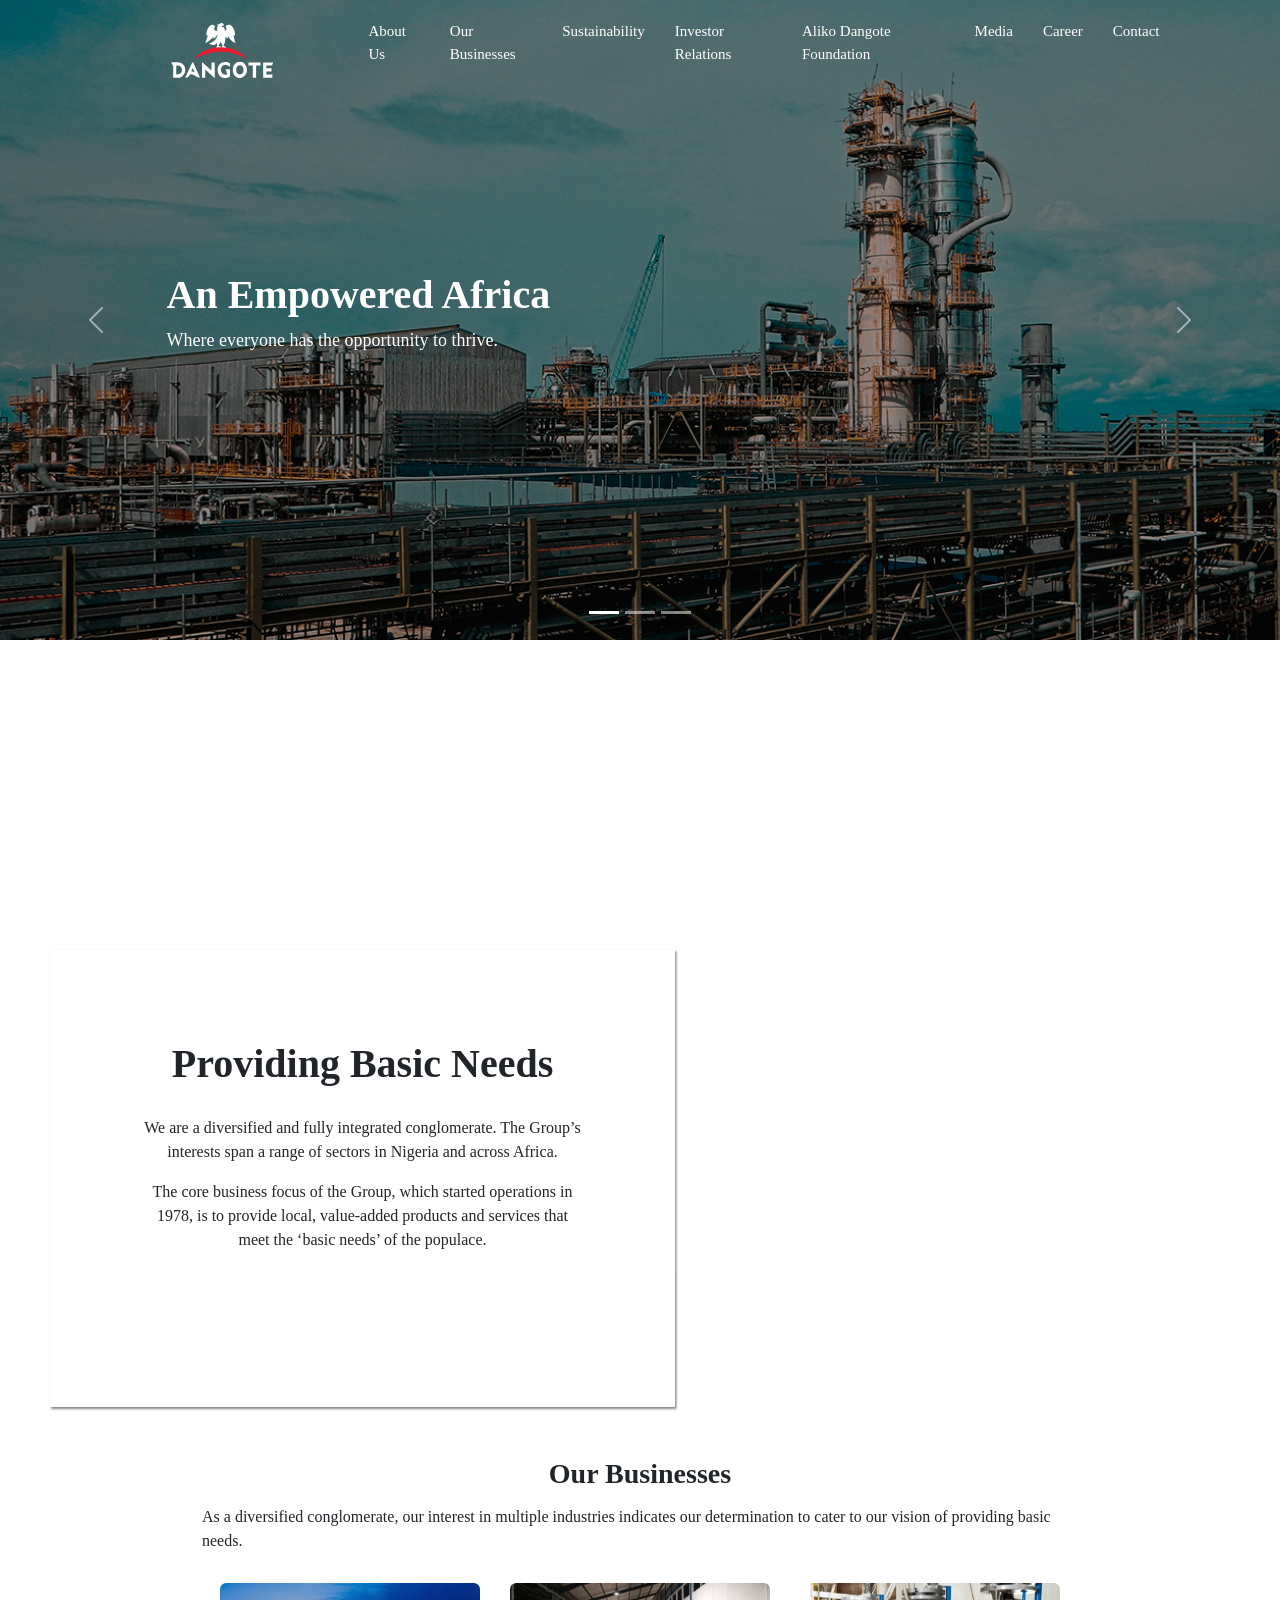
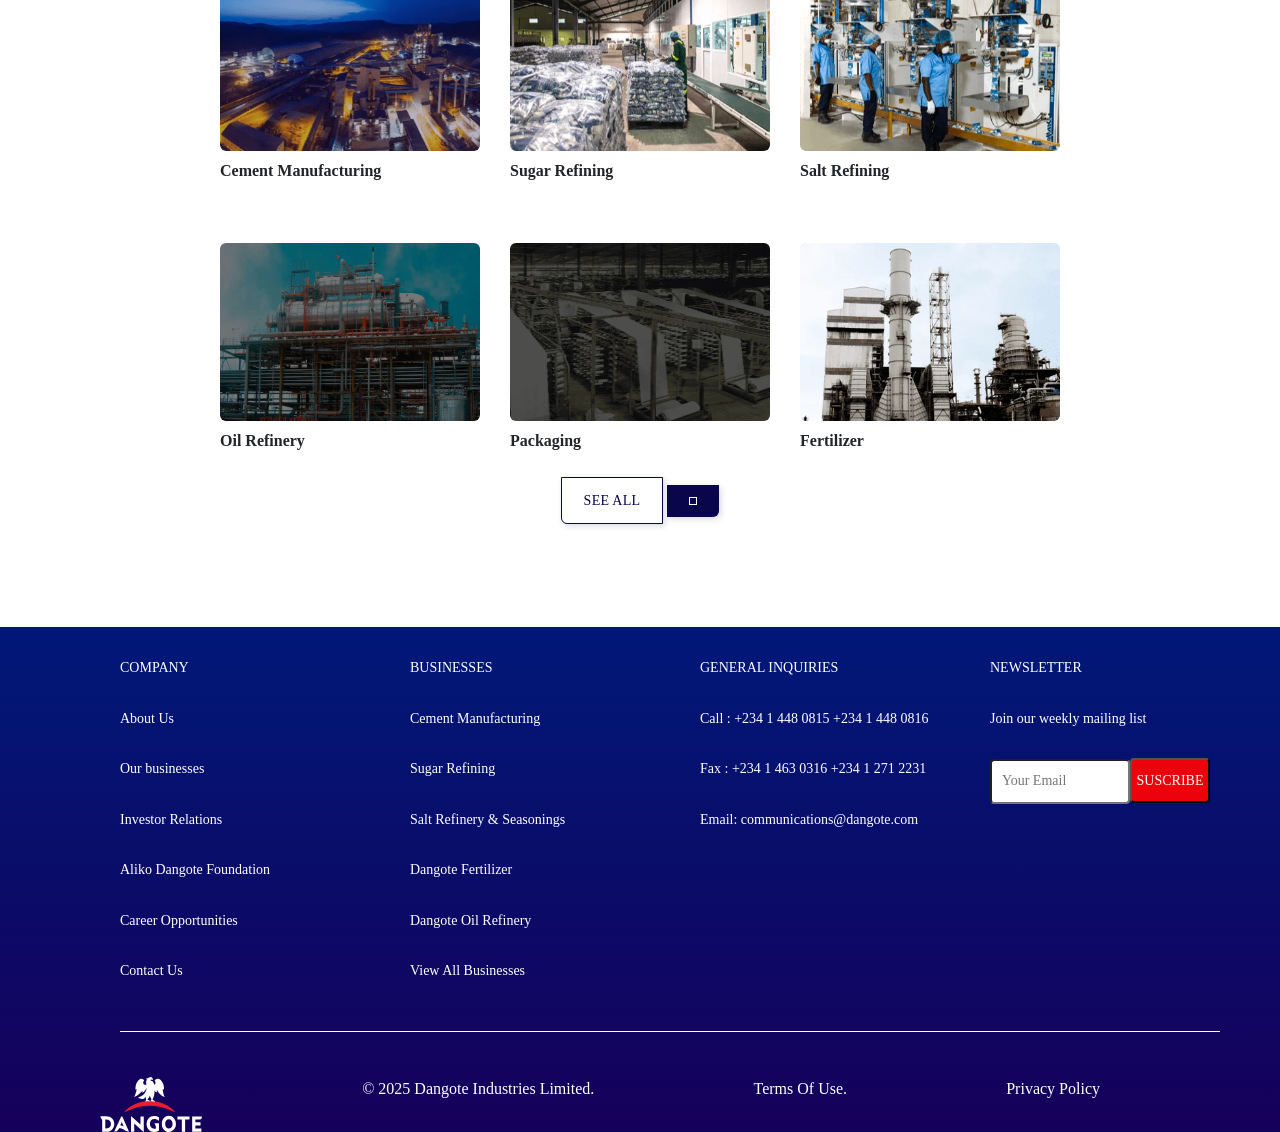
<file: index.html>
<!DOCTYPE html>
<html lang="en">

<head>
  <meta charset="UTF-8">
  <meta name="viewport" content="width=device-width, initial-scale=1.0">
  <title>Document</title>
  <link rel="stylesheet" href="style.css">
  <link href="https://cdn.jsdelivr.net/npm/bootstrap@5.3.8/dist/css/bootstrap.min.css" rel="stylesheet"
    integrity="sha384-sRIl4kxILFvY47J16cr9ZwB07vP4J8+LH7qKQnuqkuIAvNWLzeN8tE5YBujZqJLB" crossorigin="anonymous">
  <style>
    .container {
      max-width: 900px;
      margin: 0 auto;
    }

    .description {
      margin-bottom: 30px;
      font-size: 16px;
      font-weight: normal;
    }

    .grid {
      display: flex;
      flex-wrap: wrap;
      justify-content: center;
      gap: 30px 30px;
    }

    .item {
      width: 260px;
      margin-bottom: 30px;
    }

    .item img {
      width: 100%;
      border-radius: 6px;
      display: block;
    }

    .caption {
      font-weight: 600;
      margin-top: 8px;
    }

    .button-wrapper {
      margin-top: 40px;
    }

    .button-see-all {
      border: 1px solid #09064b;
      padding: 12px 22px;
      color: #09064b;
      background-color: #fff;
      cursor: pointer;
      font-size: 14px;
      text-transform: uppercase;
      letter-spacing: 0.02em;
      border-radius: 0 0 0 6px;
      box-shadow: 2px 2px 6px rgba(9, 6, 75, 0.15);
      transition: background-color 0.25s, color 0.25s;
    }

    .button-see-all:hover {
      background-color: #09064b;
      color: #fff;
    }

    .button-icon {
      background-color: #09064b;
      color: #fff;
      border: none;
      padding: 12px 22px;
      font-size: 14px;
      border-radius: 0 0 6px 0;
      box-shadow: 2px 2px 6px rgba(9, 6, 75, 0.15);
      cursor: pointer;
      display: inline-flex;
      align-items: center;
      justify-content: center;
    }

    /* Icon is a small square in center */
    .button-icon::before {
      content: '';
      width: 8px;
      height: 8px;
      border: 1px solid #fff;
      display: inline-block;
    }
  </style>
</head>

<body>
  <div class="hero-section">
    <nav>
      <div class="nav-content" style="position: fixed; margin: 0 105.5px; padding: 0 15px; font-size: 15px;">
        <div>
          <img src="images/dan1.svg" alt="" style="height: 100;width: 53.39;padding-right: 63px;">
        </div>
        <ul class="nav-links">
          <li class="dropdown"><a href="#">About Us</a>
            <div class="drop-content" style="color:blue;font-size: 12px;">
              <ul>
                <li>Who We Are</li>
                <li>Vision & Mission</li>
                <li>Leadership</li>
                <li>History & Strategy</li>
              </ul>
            </div>
          </li>
          <li class="dropdown" style="color:  #fff;"><a href="hero.html">Our Businesses</a>
            <div class="drop-content1">
              <ul>
                <div class="grid"
                  style="padding-top: 35px;font-size: 12px;color: blue; padding-right: 65px; padding-left: 65px;width: 690px; height: auto; ">
                  <div class="con">
                    <li>Cement Manufacturing</li>
                  </div>
                  <div class="con">
                    <li>Rice Farming</li>
                  </div>
                  <div class="con">
                    <li>Polysacks</li>
                  </div>
                  <div class="con">
                    <li>Sugar Refining</li>
                  </div>
                  <div class="con">
                    <li>Automotive</li>
                  </div>
                  <div class="con">
                    <li>Real Estate</li>
                  </div>
                  <div class="con">
                    <li>Salt & Seasonings</li>
                  </div>
                  <div class="con">
                    <li>Refinery</li>
                  </div>
                  <div class="con">
                    <li>Mining</li>
                  </div>
                  <div class="con">
                    <li>Fertilizer</li>
                  </div>
                  <div class="con">
                    <li>Energy</li>
                  </div>
                  <div class="con">
                    <li>Logistics</li>
                  </div>
                  <div class="con">
                    <li>Infrastructure</li>
                  </div>
                  <div class="con">
                    <li>Petrochemicals</li>
                  </div>
                  <div class="con">
                    <li>Maritime</li>
                  </div>
                  <div class="con">
                    <li>Tomato Farming</li>
                  </div>
                  <div class="con">
                    <li>Training Academy</li>
                  </div>
                </div>
              </ul>
            </div>
          </li>
          <li><a href="#">Sustainability</a></li>
          <li><a href="#">Investor Relations</a></li>
          <li class="dropdown"><a href="#">Aliko Dangote Foundation</a>
            <div class="drop-content" style="width: auto;height: auto; text-align: center;">
              <ul>
                <li style="text-align: center;padding: 5px; color: blue;font-size: 12px;">Our schemes
                </li>
              </ul>
          </li>
          <li><a href="#">Media</a></li>
          <li><a href="#">Career</a></li>
          <li><a href="#">Contact</a></li>

      </div>
    </nav>

    <div id="carouselExampleIndicators" class="carousel slide">
      <div class="carousel-indicators">
        <button type="button" data-bs-target="#carouselExampleIndicators" data-bs-slide-to="0" class="active"
          aria-current="true" aria-label="Slide 1"></button>
        <button type="button" data-bs-target="#carouselExampleIndicators" data-bs-slide-to="1"
          aria-label="Slide 2"></button>
        <button type="button" data-bs-target="#carouselExampleIndicators" data-bs-slide-to="2"
          aria-label="Slide 3"></button>
      </div>
      <div class="carousel-inner">
        <div class="carousel-item active">
          <img src="images/helper1.jpg" class="d-block w-100" alt="..."
            style="height: 640px;object-fit: cover;position: relative;">
          <div class="cap"
            style="position: absolute; top: 50%; left: 28%; transform: translate(-50%, -50%); color: white; text-align: justify;">
            <h1 style="font-weight: bolder;">An Empowered Africa</h1>
            <p style="font-size: 18px;">Where everyone has the opportunity to thrive.</p>
          </div>
        </div>
        <div class="carousel-item">
          <img src="images/plate.jpg" class="d-block w-100" alt="..."
            style="height: 640px;object-fit: cover;position: relative;">
          <div class="cap"
            style="position: absolute; top: 50%; left: 28%; transform: translate(-50%, -50%); color: white; text-align: justify;">
            <h5>PETROCHEMICALS</h5>
            <h1 style="font-weight: bolder;">Polypropylene</h1>
            <p style="font-size: 18px;">Polypropylene (PP) is a widely used thermoplastic <br> polymer, produced through
              the polymerisation of <br> propylene, a byproduct of petroleum and natural gas <br> refining. Known for
              its versatility, strength, and <br> chemical resistance, polypropylene finds applications <br> across
              numerous industries, including packaging, <br> automotive, textiles, healthcare, and consumer goods. <br>
              It is lightweight, durable, and cost-effective, making <br> it a popular choice for both everyday products
              and <br> specialised industrial uses.</p>
          </div>
        </div>
        <div class="carousel-item">
          <img src="images/woman.jpg" class="d-block w-100" alt="..."
            style="height: 640px;object-fit: cover;position: relative;">
          <div class="cap"
            style="position: absolute; top: 50%; left: 28%; transform: translate(-50%, -50%); color: white; text-align: justify;">
            <h5>Aliko Dangote Foundation</h5>
            <h1 style="font-weight: bolder;">Touching Lives</h1>
            <p style="font-size: 18px;">Through interventions in healthcare, education, <br> economic empowerment and
              distaster relief, we are <br> impacting the lives of millions of people across <br> Africa.</p>
          </div>
        </div>
      </div>
      <button class="carousel-control-prev" type="button" data-bs-target="#carouselExampleIndicators"
        data-bs-slide="prev">
        <span class="carousel-control-prev-icon" aria-hidden="true"></span>
        <span class="visually-hidden">Previous</span>
      </button>
      <button class="carousel-control-next" type="button" data-bs-target="#carouselExampleIndicators"
        data-bs-slide="next">
        <span class="carousel-control-next-icon" aria-hidden="true"></span>
        <span class="visually-hidden">Next</span>
      </button>
    </div>
  </div>

  <div class="box" style="margin: 50px;">
    <h4 style="font-size: 40px;font-weight: bolder;">Providing Basic Needs</h4>
    <p style="padding-top: 20px;">We are a diversified and fully integrated conglomerate. The Group’s interests span a
      range of sectors in Nigeria and across Africa. </p>
    <span style="padding-top: 25px;">The core business focus of the Group, which started operations in 1978, is to
      provide local, value-added products and services that meet the ‘basic needs’ of the populace.</span>
  </div>

  <div class="vivian">
    <h4>Our Businesses</h4>
    </div>

    <div class="container">
      <p class="description">
        As a diversified conglomerate, our interest in multiple industries indicates our determination to cater to our
        vision of providing basic needs.
      </p>
      <div class="grid">
        <div class="item">
          <img src="images/cement.png.bv_resized_desktop.png.bv.webp" alt="Cement Manufacturing" />
          <div class="caption">Cement Manufacturing</div>
        </div>
        <div class="item">
          <img src="images/sugar-1.png.bv_resized_desktop.png.bv (1).webp" alt="Sugar Refining" />
          <div class="caption">Sugar Refining</div>
        </div>
        <div class="item">
          <img src="images/salt1.webp" alt="Salt Refining" />
          <div class="caption">Salt Refining</div>
        </div>
        <div class="item">
          <img src="images/oil1.webp" alt="Oil Refinery" style="height: 55%;">
          <div class="caption">Oil Refinery</div>
        </div>
        <div class="item">
          <img src="images/pack1.webp" alt="Packaging" style="height: 55%;">
          <div class="caption">Packaging</div>
        </div>
        <div class="item">
          <img src="images/ferlizer1.webp" alt="Fertilizer" style="height: 55%;">
          <div class="caption">Fertilizer</div>
        </div>
         <div class="button-wrapper" style="margin-top: -150px;">
        <button class="button-see-all">SEE ALL</button>
        <button class="button-icon" aria-label="More options"></button>
      </div>
      </div>

     
    </div>
  




  <footer>
    <div style="background: linear-gradient( rgb(0, 24, 120), rgb(21, 0, 90));width: 1351px;">
      <div class="abc">
        <div class="abcd">COMPANY</div>
        <div class="abcd">BUSINESSES</div>
        <div class="abcd">GENERAL INQUIRIES</div>
        <div class="abcd">NEWSLETTER</div>
        <div class="abcd">About Us</div>
        <div class="abcd">Cement Manufacturing</div>
        <div class="abcd">Call : +234 1 448 0815 +234 1 448 0816</div>
        <div class="abcd">Join our weekly mailing list
        </div>
        <div class="abcd">Our businesses</div>
        <div class="abcd">Sugar Refining</div>
        <div class="abcd">Fax : +234 1 463 0316 +234 1 271 2231</div>
        <div class="abcd"><input type="email" placeholder="Your Email"
            style="background-color: #ffff;padding: 10px; width: 140px;border-radius: 4px; height: 45px;"><button
            style="width: 80px;border-radius: 4px; height: 45px;color: white; background-color: #EC020C;">SUSCRIBE</button>
        </div>
        <div class="abcd">Investor Relations</div>
        <div class="abcd">Salt Refinery & Seasonings</div>
        <div class="abcd">Email: communications@dangote.com</div>
        <div class="abcd"></div>
        <div class="abcd">Aliko Dangote Foundation</div>
        <div class="abcd">Dangote Fertilizer</div>
        <div class="abcd"></div>
        <div class="abcd"></div>
        <div class="abcd">Career Opportunities</div>
        <div class="abcd">Dangote Oil Refinery</div>
        <div class="abcd"></div>
        <div class="abcd"></div>
        <div class="abcd">Contact Us</div>
        <div class="abcd">View All Businesses</div>
      </div>
      <div class="foot">
        <img src="images/dan1.svg" alt="">
        <p>© 2025 Dangote Industries Limited.</p>
        <p> Terms Of Use.</p>
        <p> Privacy Policy</p>
      </div>
    </div>
  </footer>


  <script src="https://cdn.jsdelivr.net/npm/bootstrap@5.3.8/dist/js/bootstrap.bundle.min.js"
    integrity="sha384-FKyoEForCGlyvwx9Hj09JcYn3nv7wiPVlz7YYwJrWVcXK/BmnVDxM+D2scQbITxI"
    crossorigin="anonymous"></script>
</body>

</html>
</file>
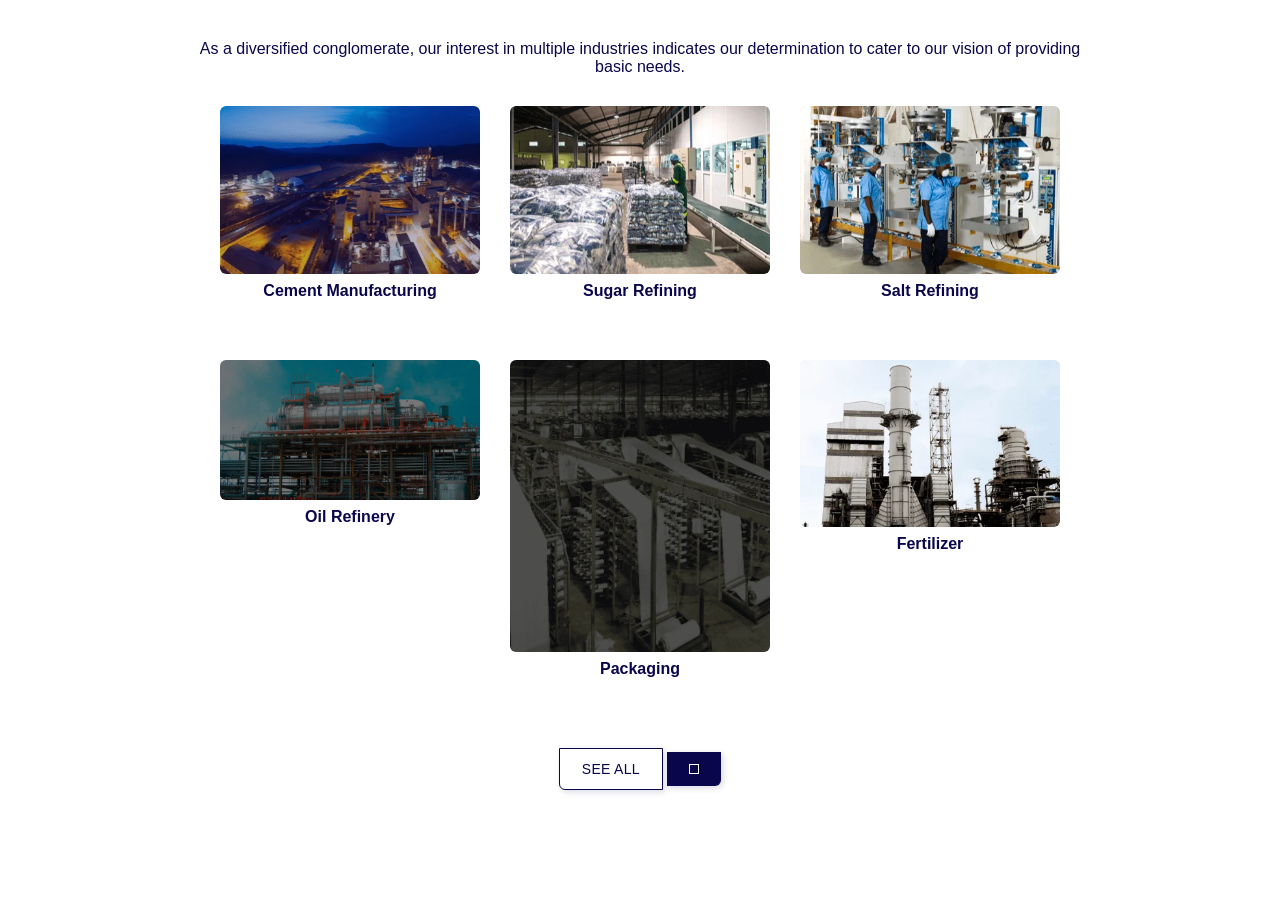
<file: david.html>
<!DOCTYPE html>
<html lang="en">
<head>
<meta charset="UTF-8" />
<meta name="viewport" content="width=device-width, initial-scale=1" />
<title>Industry Grid</title>
<style>
  body {
    font-family: Arial, sans-serif;
    color: #09064b;
    background-color: #fff;
    margin: 40px 0 60px;
    text-align: center;
  }
  .container {
    max-width: 900px;
    margin: 0 auto;
  }
  .description {
    margin-bottom: 30px;
    font-size: 16px;
    font-weight: normal;
  }
  .grid {
    display: flex;
    flex-wrap: wrap;
    justify-content: center;
    gap: 30px 30px;
  }
  .item {
    width: 260px;
    margin-bottom: 30px;
  }
  .item img {
    width: 100%;
    border-radius: 6px;
    display: block;
  }
  .caption {
    font-weight: 600;
    margin-top: 8px;
  }
  .button-wrapper {
    margin-top: 40px;
  }
  .button-see-all {
    border: 1px solid #09064b;
    padding: 12px 22px;
    color: #09064b;
    background-color: #fff;
    cursor: pointer;
    font-size: 14px;
    text-transform: uppercase;
    letter-spacing: 0.02em;
    border-radius: 0 0 0 6px;
    box-shadow: 2px 2px 6px rgba(9, 6, 75, 0.15);
    transition: background-color 0.25s, color 0.25s;
  }
  .button-see-all:hover {
    background-color: #09064b;
    color: #fff;
  }
  .button-icon {
    background-color: #09064b;
    color: #fff;
    border: none;
    padding: 12px 22px;
    font-size: 14px;
    border-radius: 0 0 6px 0;
    box-shadow: 2px 2px 6px rgba(9, 6, 75, 0.15);
    cursor: pointer;
    display: inline-flex;
    align-items: center;
    justify-content: center;
  }
  /* Icon is a small square in center */
  .button-icon::before {
    content: '';
    width: 8px;
    height: 8px;
    border: 1px solid #fff;
    display: inline-block;
  }
</style>
</head>
<body>
  <div class="container">
    <p class="description">
      As a diversified conglomerate, our interest in multiple industries indicates our determination to cater to our vision of providing basic needs.
    </p>
    <div class="grid">
      <div class="item">
        <img src="images/cement.png.bv_resized_desktop.png.bv.webp" alt="Cement Manufacturing" />
        <div class="caption">Cement Manufacturing</div>
      </div>
      <div class="item">
        <img src="images/sugar-1.png.bv_resized_desktop.png.bv (1).webp" alt="Sugar Refining" />
        <div class="caption">Sugar Refining</div>
      </div>
      <div class="item">
        <img src="images/salt1.webp" alt="Salt Refining" />
        <div class="caption">Salt Refining</div>
      </div>
      <div class="item">
        <img src="images/oil1.webp" alt="Oil Refinery" />
        <div class="caption">Oil Refinery</div>
      </div>
      <div class="item">
        <img src="images/pack1.webp" alt="Packaging" />
        <div class="caption">Packaging</div>
      </div>
      <div class="item">
        <img src="images/ferlizer1.webp" alt="Fertilizer" />
        <div class="caption">Fertilizer</div>
      </div>
    </div>

    <div class="button-wrapper">
      <button class="button-see-all">SEE ALL</button>
      <button class="button-icon" aria-label="More options"></button>
    </div>
  </div>
</body>
</html>
</file>
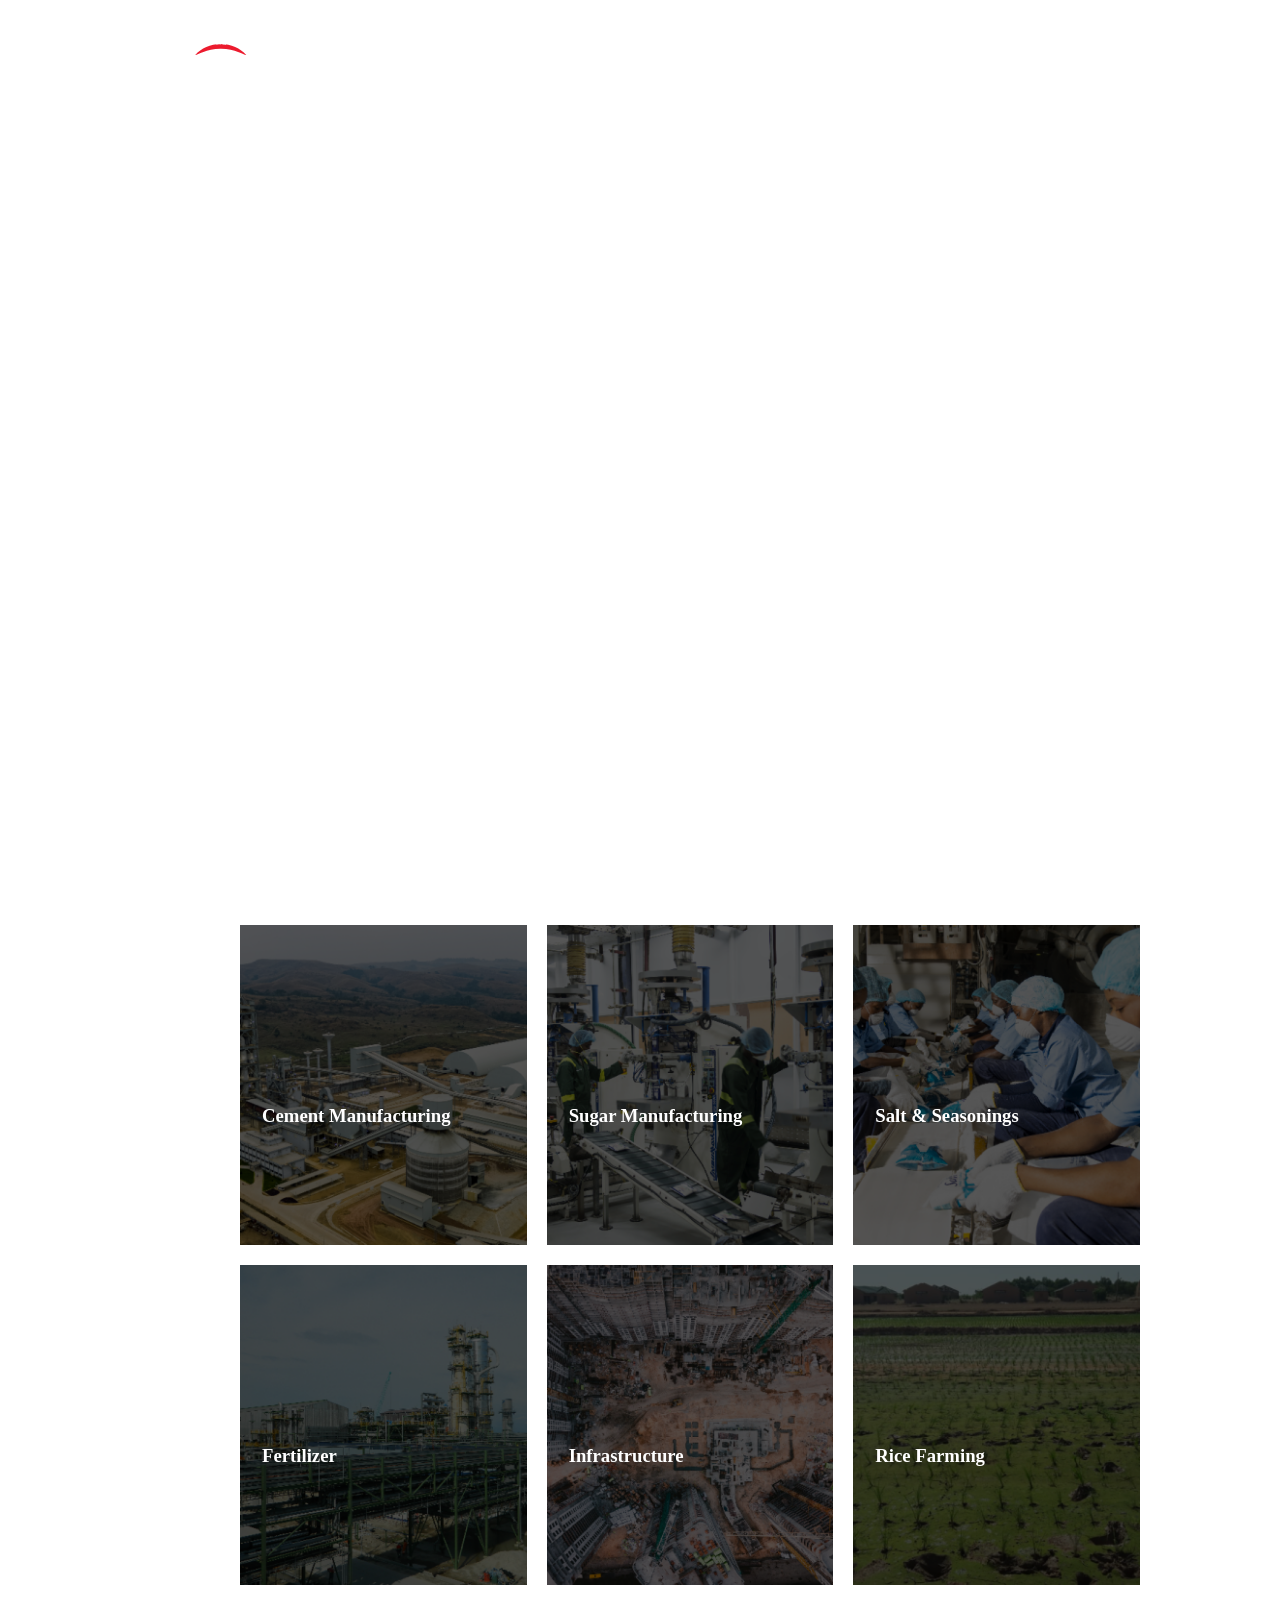
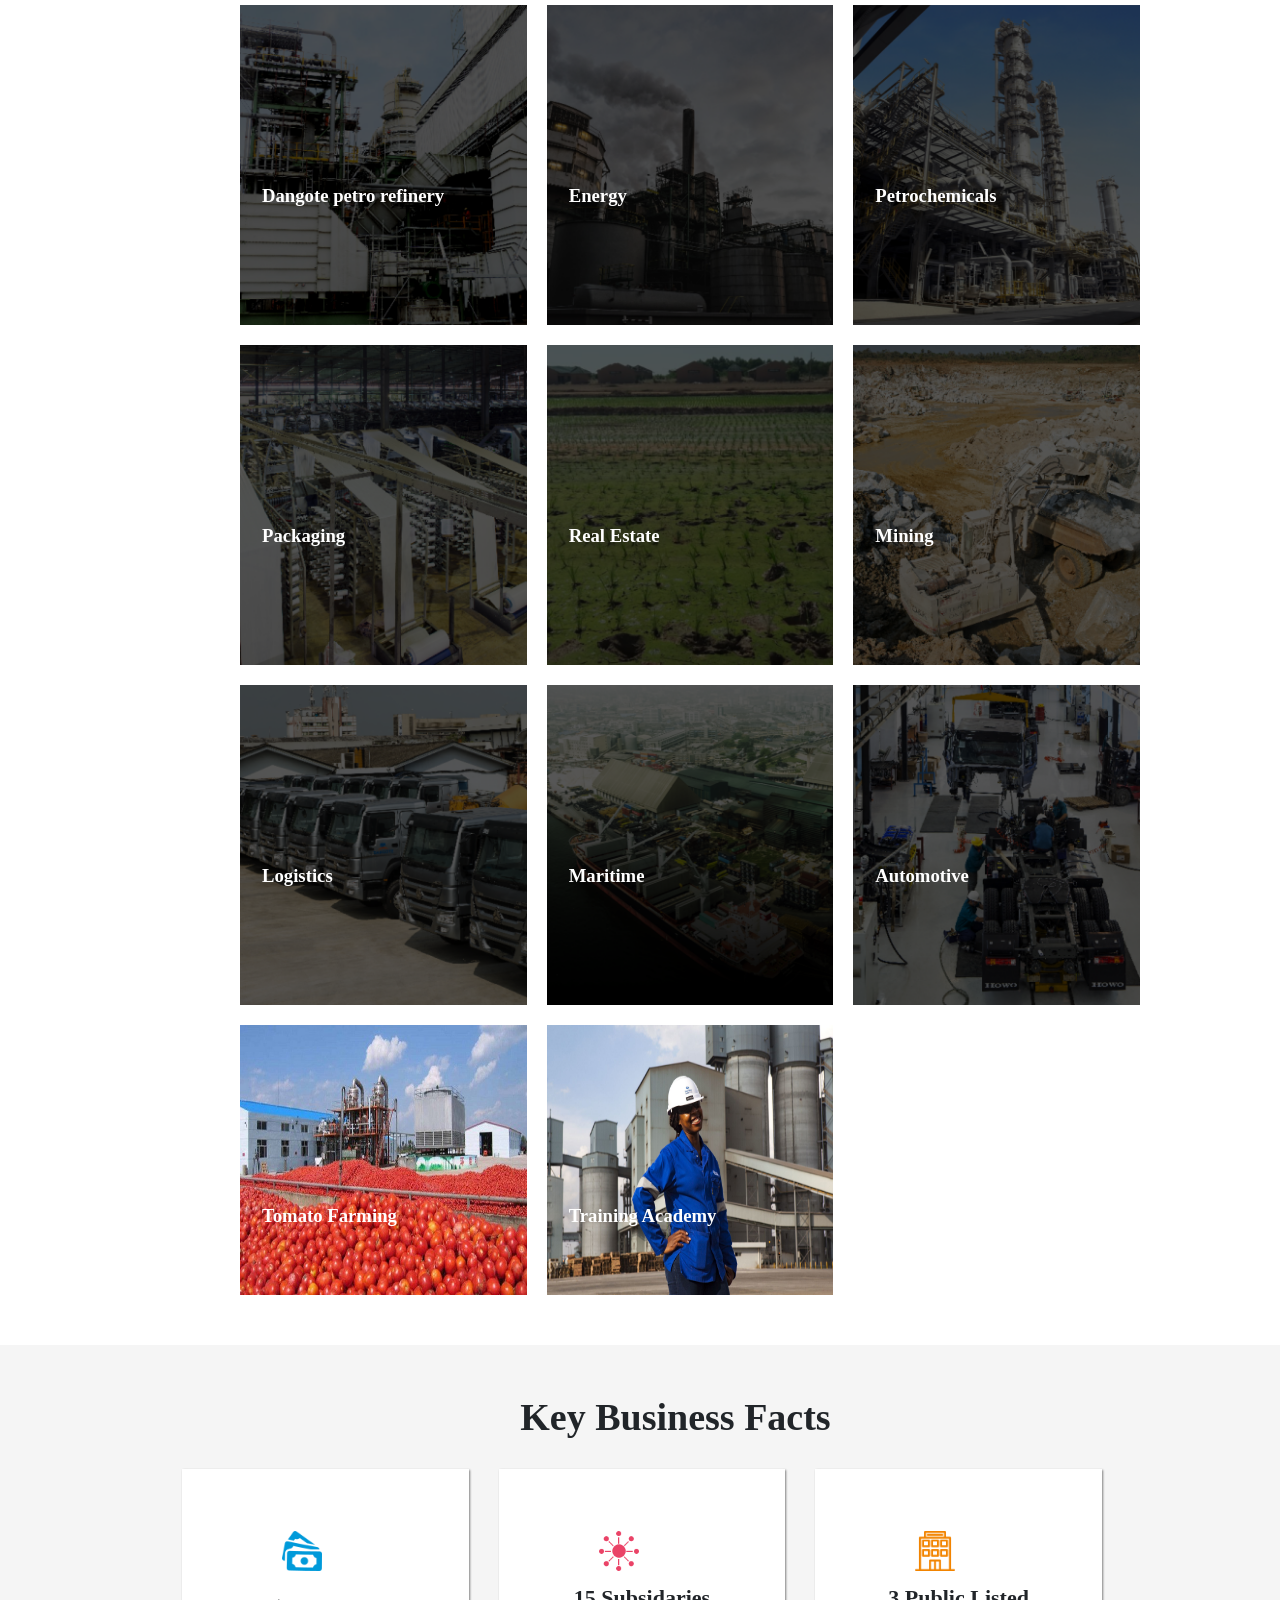
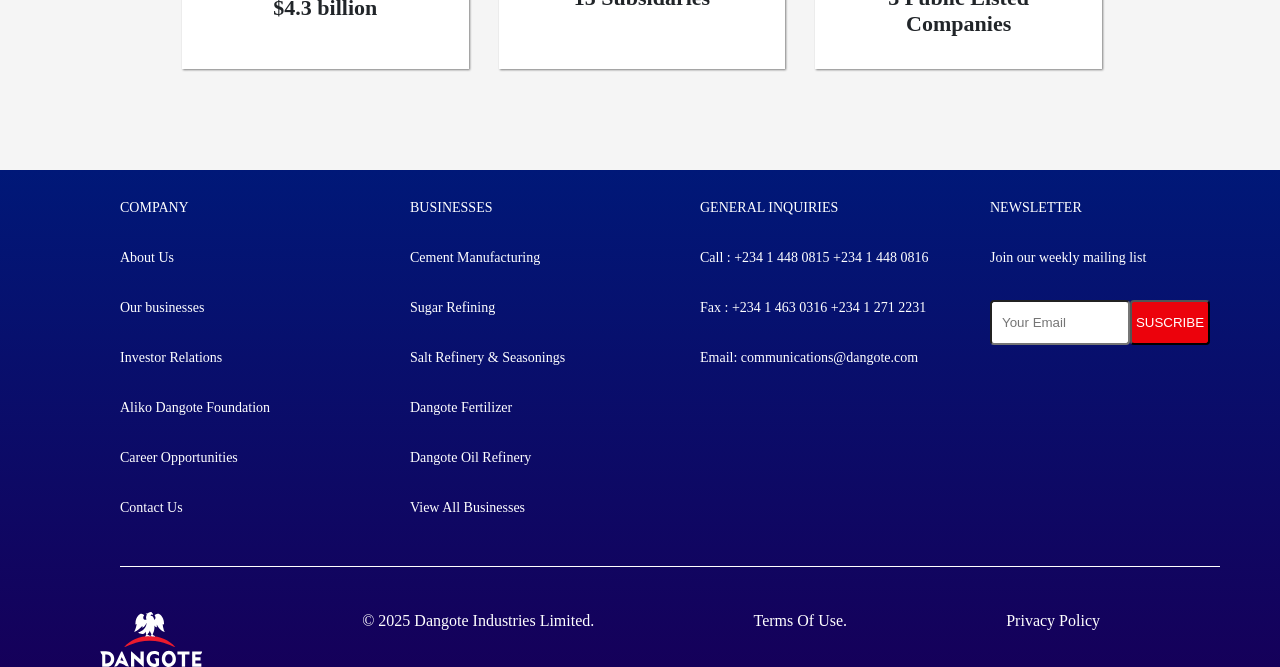
<file: hero.html>
<!DOCTYPE html>
<html lang="en">

<head>
    <meta charset="UTF-8">
    <meta name="viewport" content="width=device-width, initial-scale=1.0">
    <title>Document</title>
    <style>
        * {
            padding: 0;
            margin: 0;
            box-sizing: border-box;
        }

        .hero-section {
            position: relative;
            width: 100%;
            height: 100vh;
        }

        .video-container {
            position: absolute;
            top: 0;
            left: 0;
            width: 100%;
            height: 100%;
        }

        .video-container video {
            width: 100%;
            height: 100%;
            object-fit: cover;
        }

        nav {
            position: absolute;
            top: 0;
            width: 100%;
            padding: 20px 50px;
            align-items: center;
            z-index: 2;

        }

        .nav-content {
            display: flex;
            justify-content: space-between;
            align-items: center;
            color: #222;
            margin-right: 15px;


        }

        .nav-links {
            list-style: none;
            display: flex;
            gap: 30px;
        }

        .nav-links a {
            text-decoration: none;
            color: white;
        }

        .dropdown {
            position: relative;
        }

        .drop-content {
            display: none;
            background-color: white;
            padding: 10px;
            position: absolute;
            height: 200px;
            border-radius: 3px;
            width: 200px;
            align-items: center;

            ul {
                list-style: none;
            }

            li {
                padding: 15px 0;
                padding-left: 15px;

            }
        }

        .drop-content1 {
            display: none;
            background-color: white;
            padding: 10px;
            position: absolute;
            border-radius: 3px;
            align-items: center;

            ul {
                list-style: none;
            }

            li {
                padding: 15px 0;
                padding-left: 15px;

            }

            .grid {
                display: grid;
                grid-template-columns: 1fr 1fr 1fr;
                grid-template-rows: 1fr 1fr 1fr 1fr 1fr 1fr;
                gap: 20px;
                background: #fff;

            }


        }

        .dropdown:hover .drop-content1 {
            display: block;
        }

        .dropdown:hover .drop-content {
            display: block;
        }

        .grid1 {
            display: grid;
            grid-template-columns: 286.66px 286.66px 286.66px;
            grid-template-rows: 320px 320px 320px 320px 320px 320px;
            gap: 20px;
            position: relative;
        }

        .hmm img {
            height: 320px;
            width: 286.66px;
            position: absolute;
        }

        h3 {
            position: absolute;
            color: white;
            display: flex;
            padding-top: 180px;
            padding-left: 22px;
            text-align: center;

        }

        .flex {
            background-color: #fff;
            height: 200px;
            width: 286.66px;
            /* display: flex; */
            padding: 50px 10px;
            /* border: 1px solid #000; */
            box-shadow: 1px 1px 2px 0px grey;
            /* box-sizing: border-box;
            box-shadow:ipx 4px 6px rgba(0, 0, 0, 0.1); */




        }

        .flex img {
            height: 40px;
            width: 40px;
            margin-bottom: 10px;
            margin-left: 90px;
            margin-top: 12px;

        }

        .flex p {
            font-size: 22px;
            font-weight: 500;
            color: #212529;
            /* padding-top: 55px; */
            /* margin-left: 45px; */
            font-weight: bold;
            text-align: center;

        }

        .flex-con {

            /* gap: 150px; */
            padding: 50px 10px;
            /* gap: 20px; */
            background-color: #f5f5f5;
            /* align-items: center; */
            color: #212529;
            height: 425.29px;
            width: 1351px;
            /* box-sizing: border-box; */


        }

        .flex-con h2 {
            font-size: 24px;
            font-weight: 600;
            /* margin-bottom: 300px; */
            text-align: center;
            justify-content: center;
            align-self: center;
            /* padding-left: 400px; */
            font-size: 23px;

        }

        .flexx {
            display: grid;
            grid-template-columns: 286.66px 286.66px 286.66px;
            padding-top: 30px;
            gap: 30px;
            margin: 0px 172px 10px;
            /* box-sizing: border-box;
              box-shadow: #000;
             */
        }

        .abc {
            /* margin-top: 21px; */
            /* padding-left: 20px; */
            width: 1100px;
            padding-top: 30px;
            margin-left: 120px;
            gap: 5px;
            display: grid;
            grid-template-columns: 285px 285px 285px 285px;
            grid-template-rows: 1fr 1fr 1fr 1fr 1fr 1fr;
            padding-bottom: 50px;
            border-bottom: 1px solid white;

        }

        .abcd {
            /* margin-top: 32px; */
            color: #fff;
            /* padding: 15px 0; */
            font-size: 14px;
            /* border-bottom: 1px solid #555; */
            /* text-align: center; */

        }

        .foot {
            justify-content: space-between;
            display: flex;
           width: 1100px;
            color: white;
            padding-left: 100px;
            padding-top: 45px;

        }    
    
    </style>
</head>

<body>
    <div class="hero-section">
        <div class="video-container">
            <video autoplay loop muted>
                <source src="images/danvid.mp4">
            </video>
        </div>

        <nav>
            <div class="nav-content" style="position: fixed; margin: 0 105.5px; padding: 0 15px;">
                <div>
                    <img src="images/dan1.svg" alt="" style="height: 100;width: 53.39;padding-right: 63px;">
                </div>
                <ul class="nav-links">
                    <li class="dropdown"><a href="#">About Us</a>
                        <div class="drop-content" style="color:blue;font-size: 12px;">
                            <ul>
                                <li>Who We Are</li>
                                <li>Vision & Mission</li>
                                <li>Leadership</li>
                                <li>History & Strategy</li>
                            </ul>
                        </div>
                    </li>
                    <li class="dropdown" a href="#" style="color:  #fff;">Our Businesses</a>
                        <div class="drop-content1">
                            <ul>
                                <div class="grid"
                                    style="padding-top: 35px;font-size: 12px;color: blue; padding-right: 65px; padding-left: 65px;width: 690px; height: auto; ">
                                    <div class="con">
                                        <li>Cement Manufacturing</li>
                                    </div>
                                    <div class="con">
                                        <li>Rice Farming</li>
                                    </div>
                                    <div class="con">
                                        <li>Polysacks</li>
                                    </div>
                                    <div class="con">
                                        <li>Sugar Refining</li>
                                    </div>
                                    <div class="con">
                                        <li>Automotive</li>
                                    </div>
                                    <div class="con">
                                        <li>Real Estate</li>
                                    </div>
                                    <div class="con">
                                        <li>Salt & Seasonings</li>
                                    </div>
                                    <div class="con">
                                        <li>Refinery</li>
                                    </div>
                                    <div class="con">
                                        <li>Mining</li>
                                    </div>
                                    <div class="con">
                                        <li>Fertilizer</li>
                                    </div>
                                    <div class="con">
                                        <li>Energy</li>
                                    </div>
                                    <div class="con">
                                        <li>Logistics</li>
                                    </div>
                                    <div class="con">
                                        <li>Infrastructure</li>
                                    </div>
                                    <div class="con">
                                        <li>Petrochemicals</li>
                                    </div>
                                    <div class="con">
                                        <li>Maritime</li>
                                    </div>
                                    <div class="con">
                                        <li>Tomato Farming</li>
                                    </div>
                                    <div class="con">
                                        <li>Training Academy</li>
                                    </div>
                                </div>
                            </ul>
                        </div>
                    </li>
                    <li><a href="#">Sustainability</a></li>
                    <li><a href="#">Investor Relations</a></li>
                    <li class="dropdown"><a href="#">Aliko Dangote Foundation</a>
                        <div class="drop-content" style="width: auto;height: auto; text-align: center;">
                            <ul>
                                <li style="text-align: center;padding: 5px; color: blue;font-size: 12px;">Our schemes
                                </li>
                            </ul>
                    </li>
                    <li><a href="#">Media</a></li>
                    <li><a href="#">Career</a></li>
                    <li><a href="#">Contact</a></li>

            </div>
        </nav>
        <div style="align-items: center; display: flex; padding: 220px;">
            <p style="font-size: 14px; color: #fff;position: absolute; font-size: 17px;">Our Businesses</p>

            <h1 style="font-size: 14px; color: #fff;position: absolute; font-size: 32px;padding-top: 67px;">Providing
                Your Basic Needs</h1>
            <p style="font-size: 14px; color: #fff;position: absolute; padding-top: 200px;">With our transformational
                projects and <br> businesses across food, shelter and construction, Dangote Group continues to grow its
                vision of becoming the <br> leading provider of essential needs in Africa.</p>
        </div>
    </div>
    <div class="grid1" style="padding-left: 240px;padding-top: 25px;">
        <div class="hmm"><img src="images/cement-biz.png" alt="">
            <h3>Cement Manufacturing</h3>
        </div>
        <div class="hmm"><img src="images/sugar-biz.png" alt="">
            <h3>Sugar Manufacturing</h3>
        </div>
        <div class="hmm"><img src="images/salt-biz.png" alt="">
            <h3>Salt & Seasonings</h3>
        </div>
        <div class="hmm"><img src="images/fertilizer-biz.png" alt="">
            <h3>Fertilizer</h3>
        </div>
        <div class="hmm"><img src="images/infrastructure-biz.png" alt="">
            <h3>Infrastructure</h3>
        </div>
        <div class="hmm"><img src="images/rice-biz-1.png" alt="">
            <h3>Rice Farming</h3>
        </div>
        <div class="hmm"><img src="images/oil-biz.png" alt="">
            <h3>Dangote petro refinery</h3>
        </div>
        <div class="hmm"><img src="images/energy-biz.png" alt="">
            <h3>Energy</h3>
        </div>
        <div class="hmm"><img src="images/petro-biz.png" alt="">
            <h3>Petrochemicals</h3>
        </div>
        <div class="hmm"><img src="images/poly-biz.png" alt="">
            <h3>Packaging</h3>
        </div>
        <div class="hmm"><img src="images/rice-biz.png" alt="">
            <h3>Real Estate</h3>
        </div>
        <div class="hmm"><img src="images/mine-biz.png" alt="">
            <h3>Mining</h3>
        </div>
        <div class="hmm"><img src="images/logistics-biz.png" alt="">
            <h3>Logistics</h3>
        </div>
        <div class="hmm"><img src="images/Maritime.png" alt="">
            <h3>Maritime</h3>
        </div>
        <div class="hmm"><img src="images/automotive.png" alt="">
            <h3>Automotive</h3>
        </div>
        <div class="hmm"><img src="images/Tomato-processing.jpg" alt="" style="padding-bottom: 50px;">
            <h3>Tomato Farming</h3>
        </div>
        <div class="hmm"><img src="images/news.jpg" alt="" style="padding-bottom: 50px;">
            <h3>Training Academy</h3>
        </div>
    </div>

    <div class="flex-con">
        <h2 style="font-size: 38px;"> Key Business Facts</h2>
        <div class="flexx">

            <div class="flex">
                <img src="images/money.png" alt="" style="margin-bottom: 20px;">

                <p>$4.3 billion</p>
            </div>
            <div class="flex">
                <img src="images/sub.png" alt="">
                <p>15 Subsidaries</p>
            </div>
            <div class="flex">
                <img src="images/public.png" alt="">
                <p>3 Public Listed <br> Companies</p>
            </div>
        </div>
    </div>
    <div>


    </div>
    <footer>
        <div style="background: linear-gradient( rgb(0, 24, 120), rgb(21, 0, 90));width: 1351px;">
            <div class="abc">
                <div class="abcd">COMPANY</div>
                <div class="abcd">BUSINESSES</div>
                <div class="abcd">GENERAL INQUIRIES</div>
                <div class="abcd">NEWSLETTER</div>
                <div class="abcd">About Us</div>
                <div class="abcd">Cement Manufacturing</div>
                <div class="abcd">Call : +234 1 448 0815 +234 1 448 0816</div>
                <div class="abcd">Join our weekly mailing list
                </div>
                <div class="abcd">Our businesses</div>
                <div class="abcd">Sugar Refining</div>
                <div class="abcd">Fax : +234 1 463 0316 +234 1 271 2231</div>
                <div class="abcd"><input type="email" placeholder="Your Email"
                        style="background-color: #ffff;padding: 10px; width: 140px;border-radius: 4px; height: 45px;"><button
                        style="width: 80px;border-radius: 4px; height: 45px;color: white; background-color: #EC020C;">SUSCRIBE</button>
                </div>
                <div class="abcd">Investor Relations</div>
                <div class="abcd">Salt Refinery & Seasonings</div>
                <div class="abcd">Email: communications@dangote.com</div>
                <div class="abcd"></div>
                <div class="abcd">Aliko Dangote Foundation</div>
                <div class="abcd">Dangote Fertilizer</div>
                <div class="abcd"></div>
                <div class="abcd"></div>
                <div class="abcd">Career Opportunities</div>
                <div class="abcd">Dangote Oil Refinery</div>
                <div class="abcd"></div>
                <div class="abcd"></div>
                <div class="abcd">Contact Us</div>
                <div class="abcd">View All Businesses</div>
            </div>
            <div class="foot">
                <img src="images/dan1.svg" alt="">
                <p>© 2025 Dangote Industries Limited.</p>
                <p> Terms Of Use.</p>
                <p> Privacy Policy</p>
            </div>
        </div>
    </footer>
</body>

</html>
</file>
<file: style.css>
* {
        padding: 0;
        margin: 0;
        box-sizing: border-box;
        font-family: 'Times New Roman', Times, serif;
    }

    .hero-section {
        position: relative;
        width: 100%;
        height: 100vh;
    }

    .video-container {
        position: absolute;
        top: 0;
        left: 0;
        width: 100%;
        height: 100%;
    }

    .video-container video {
        width: 100%;
        height: 100%;
        object-fit: cover;
    }

    nav {
        position: absolute;
        top: 0;
        width: 100%;
        padding: 20px 50px;
        align-items: center;
        z-index: 2;

    }

    .nav-content {
        display: flex;
        justify-content: space-between;
        align-items: center;
        color: #222;
        margin-right: 15px;


    }

    .nav-links {
        list-style: none;
        display: flex;
        gap: 30px;
    }

    .nav-links a {
        text-decoration: none;
        color: white;
    }

    .dropdown {
        position: relative;
    }

    .drop-content {
        display: none;
        background-color: white;
        padding: 10px;
        position: absolute;
        height: 200px;
        border-radius: 3px;
        width: 200px;
        align-items: center;

        ul {
            list-style: none;
        }

        li {
            padding: 15px 0;
            padding-left: 15px;

        }
    }

    .drop-content1 {
        display: none;
        background-color: white;
        padding: 10px;
        position: absolute;
        border-radius: 3px;
        align-items: center;

        ul {
            list-style: none;
        }

        li {
            padding: 15px 0;
            padding-left: 15px;

        }

        .grid {
            display: grid;
            grid-template-columns: 1fr 1fr 1fr;
            grid-template-rows: 1fr 1fr 1fr 1fr 1fr 1fr;
            gap: 20px;
            background: #fff;

        }


    }

    .dropdown:hover .drop-content1 {
        display: block;
    }

    .dropdown:hover .drop-content {
        display: block;
    }

    .grid1 {
        display: grid;
        grid-template-columns: 286.66px 286.66px 286.66px;
        grid-template-rows: 320px 320px 320px 320px 320px 320px;
        gap: 20px;
        position: relative;
    }

    .hmm img {
        height: 320px;
        width: 286.66px;
        position: absolute;
    }

    h3 {
        position: absolute;
        color: white;
        display: flex;
        padding-top: 180px;
        padding-left: 22px;
        text-align: center;

    }

    .flex {
        background-color: #fff;
        height: 200px;
        width: 286.66px;
        /* display: flex; */
        padding: 50px 10px;
        /* border: 1px solid #000; */
        box-shadow: 1px 1px 2px 0px grey;
        /* box-sizing: border-box;
            box-shadow:ipx 4px 6px rgba(0, 0, 0, 0.1); */

    }

    .box {
        background-color: #fff;
        height: 456.59px;
        width: 625px;
        padding: 90px;
        box-shadow: 1.2px 1.2px 2.2px 0.7px grey;
        text-align: center;
    }

    .flex img {
        height: 40px;
        width: 40px;
        margin-bottom: 10px;
        margin-left: 90px;
        margin-top: 12px;

    }

    .flex p {
        font-size: 22px;
        font-weight: 500;
        color: #212529;
        /* padding-top: 55px; */
        /* margin-left: 45px; */
        font-weight: bold;
        text-align: center;

    }

    .flex-con {

        /* gap: 150px; */
        padding: 50px 10px;
        /* gap: 20px; */
        background-color: #f5f5f5;
        /* align-items: center; */
        color: #212529;
        height: 425.29px;
        width: 1351px;
        /* box-sizing: border-box; */


    }

    .flex-con h2 {
        font-size: 24px;
        font-weight: 600;
        /* margin-bottom: 300px; */
        text-align: center;
        justify-content: center;
        align-self: center;
        /* padding-left: 400px; */
        font-size: 23px;

    }

    .flexx {
        display: grid;
        grid-template-columns: 286.66px 286.66px 286.66px;
        padding-top: 30px;
        gap: 30px;
        margin: 0px 172px 10px;
        /* box-sizing: border-box;
              box-shadow: #000;
             */
    }

    .abc {
        /* margin-top: 21px; */
        /* padding-left: 20px; */
        width: 1100px;
        padding-top: 30px;
        margin-left: 120px;
        gap: 5px;
        display: grid;
        grid-template-columns: 285px 285px 285px 285px;
        grid-template-rows: 1fr 1fr 1fr 1fr 1fr 1fr;
        padding-bottom: 50px;
        border-bottom: 1px solid white;

    }

    .abcd {
        /* margin-top: 32px; */
        color: #fff;
        /* padding: 15px 0; */
        font-size: 14px;
        /* border-bottom: 1px solid #555; */
        /* text-align: center; */

    }

    .foot {
        justify-content: space-between;
        display: flex;
        padding-left: 100px;
        padding-top: 45px;
        width: 1100px;
        color: white;

    }

    .vivian h4 {
        font-size: 28px;
        font-weight: 600;
        text-align: center;
        margin-bottom: 15px;


    }

    .vivian p {
        font-size: 15px;
        text-align: center;
        /* width: 800px; */
        margin: 0 auto;
    }

  /* .card{
    box-shadow: 1px 1px 2px 0px grey;
    height: 200px;
    width: 250px;
    border-radius: 5px;

    background-color: white;
    text-align: center;
    padding-top: 15px;
    display: grid;
    grid-template-rows: auto auto auto;
    grid-template-columns: auto auto auto;
    
  } */
  /* .card-con img{
    box-shadow: 1px 1px 2px 0px grey;
    height: 120px;
    width: 250px;
    border-radius: 5px;

    background-color: white;
    text-align: center;
    padding-top: 15px;
  } */
  .row{
    width: 100%;
    background: #ffff;
    padding: 10px;
    display: flex;
    justify-content: space-between;
    align-items: center;
    margin-top: 20px;
    border: 1px solid #333;

  }
  .cemcol{
    width: 100px;
    border-radius:9px ;
    background: #fff;
    /* border: 1px solid #333; */
    padding: 0;
  }
  .cement{
    background: url(images/cement.png.bv_resized_desktop.png.bv.webp);
    background-size: cover;
    height: 250px; 
    border-radius: 10px 10px 0px 0px;
    width:31%;
    

  }
</file>
